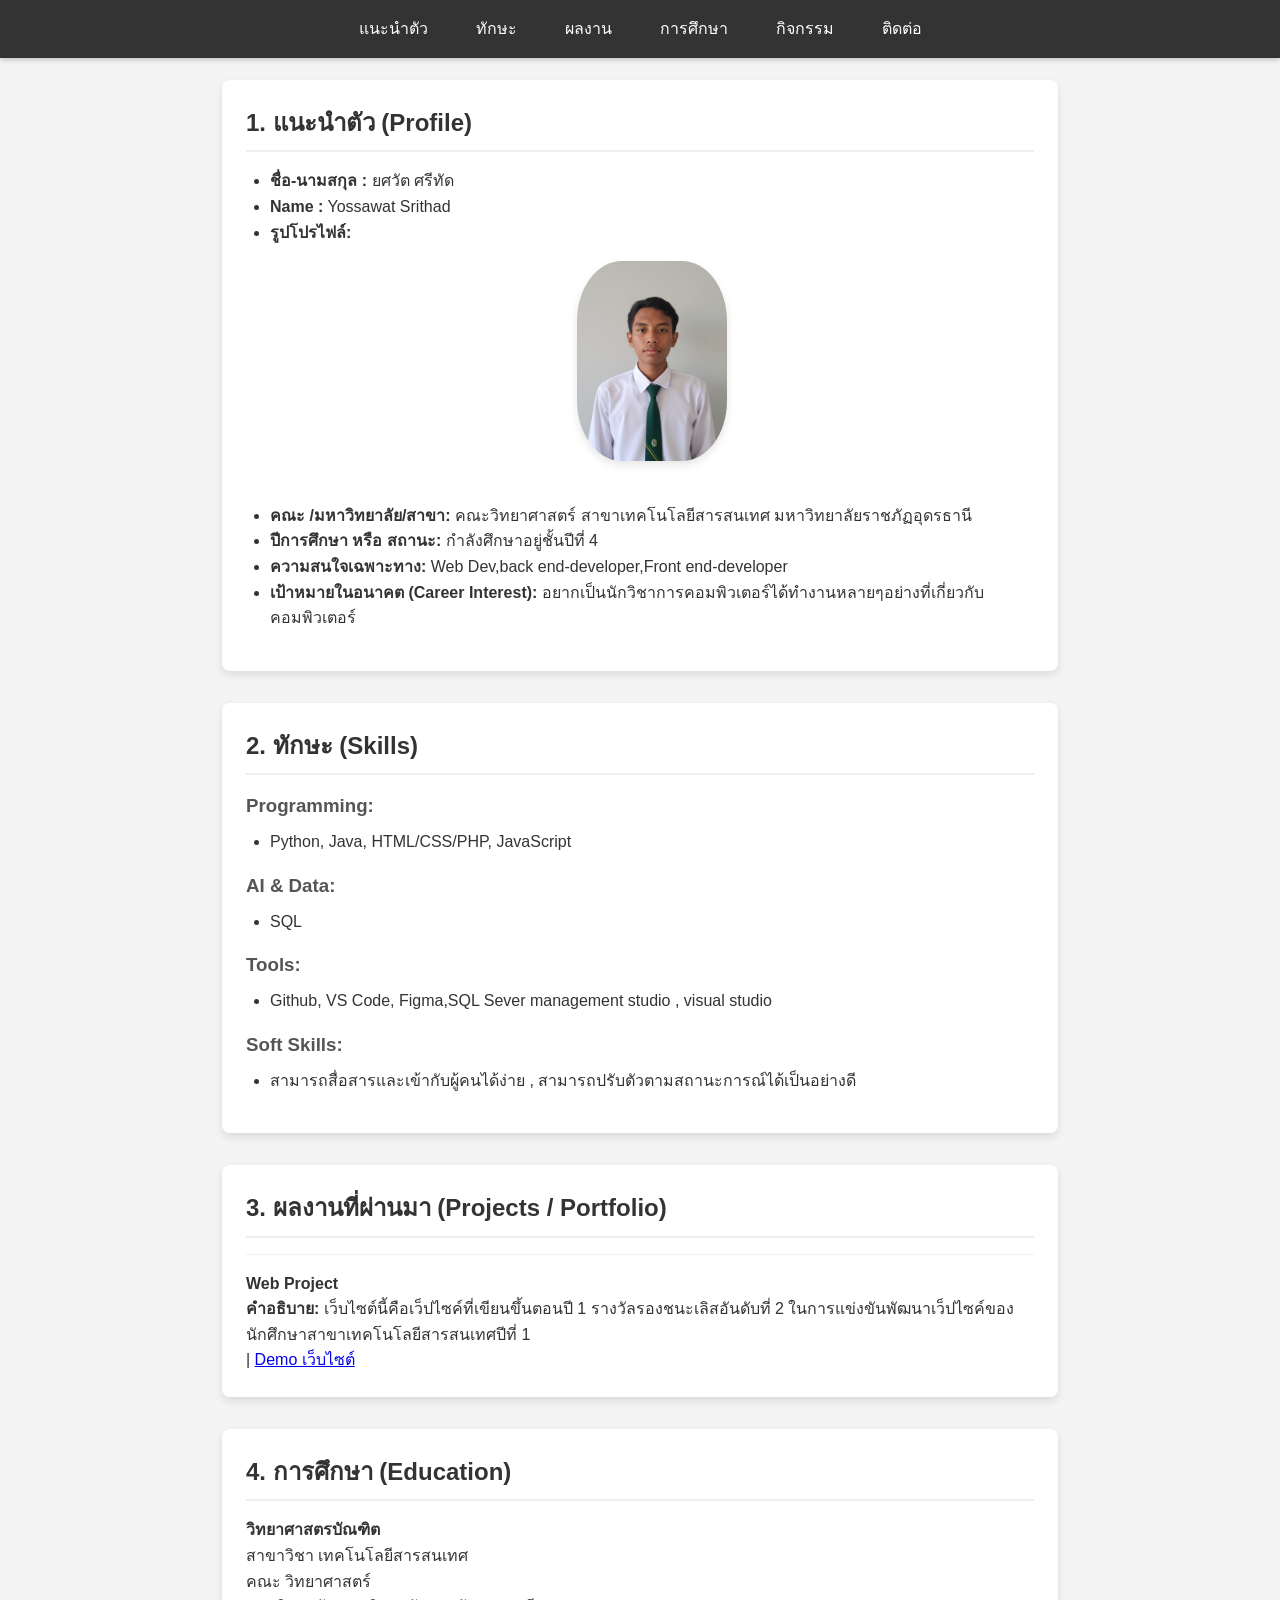
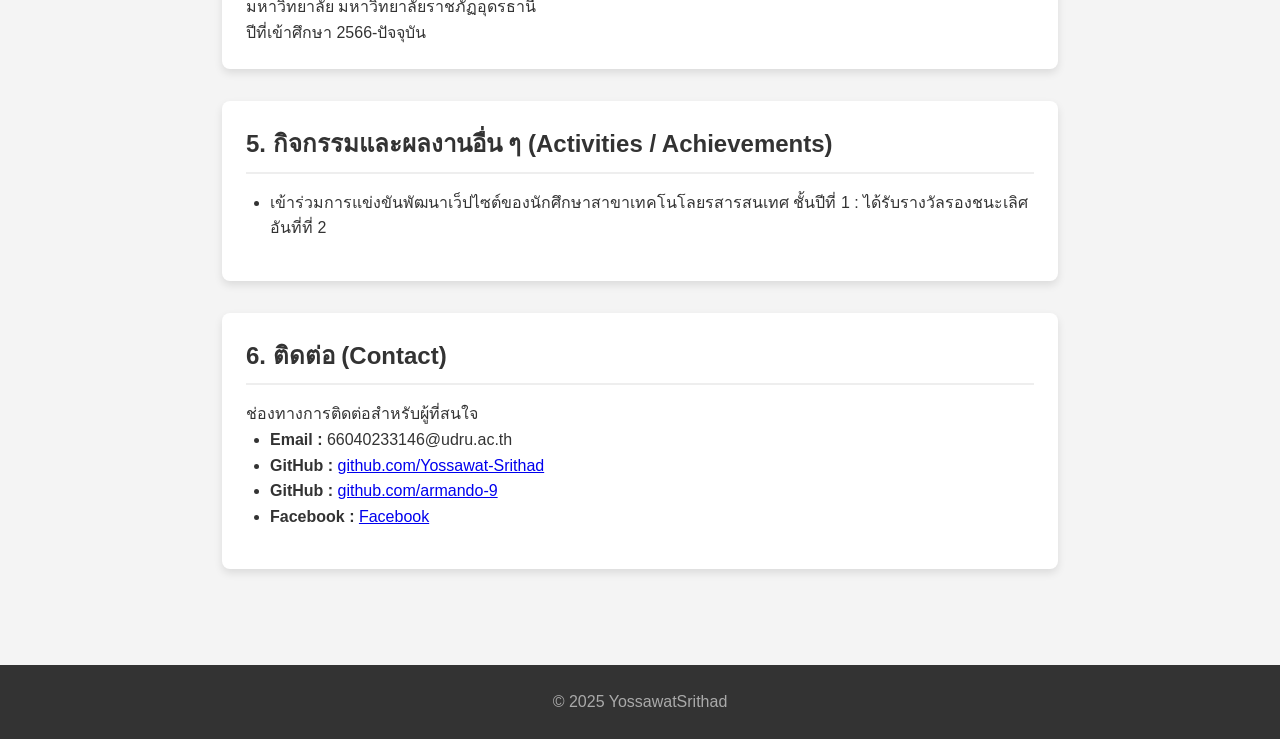
<file: index.html>
<!DOCTYPE html>
<html lang="th">
<head>
    <meta charset="UTF-8">
    <meta name="viewport" content="width=device-width, initial-scale=1.0">
    <title>Portfolio Yossawat</title>
    
    <link rel="stylesheet" href="style.css">
</head>
<body>

    <nav class="navbar">
        <ul class="nav-links">
            <li><a href="#profile">แนะนำตัว</a></li>
            <li><a href="#skills">ทักษะ</a></li>
            <li><a href="#projects">ผลงาน</a></li>
            <li><a href="#education">การศึกษา</a></li>
            <li><a href="#activities">กิจกรรม</a></li>
            <li><a href="#contact">ติดต่อ</a></li>
        </ul>
    </nav>

    <main class="container">

        <section id="profile" class="card">
            <h2>1. แนะนำตัว (Profile)</h2>
            
            <ul>
                <li><strong>ชื่อ-นามสกุล :</strong> ยศวัต ศรีทัด </li>
                <li><strong>Name :</strong> Yossawat Srithad</li>
                <li><strong>รูปโปรไฟล์:</strong> <img src="Gemini_Generated_Image_wh20xawh20xawh20.png" alt="รูปโปรไฟล์" class="profile-img"><br></li>
                <li><strong>คณะ /มหาวิทยาลัย/สาขา:</strong> คณะวิทยาศาสตร์ สาขาเทคโนโลยีสารสนเทศ มหาวิทยาลัยราชภัฏอุดรธานี</li>
                <li><strong>ปีการศึกษา หรือ สถานะ:</strong> กำลังศึกษาอยู่ชั้นปีที่ 4 </li>
                <li><strong>ความสนใจเฉพาะทาง:</strong> Web Dev,back end-developer,Front end-developer </li>
                <li><strong>เป้าหมายในอนาคต (Career Interest):</strong> อยากเป็นนักวิชาการคอมพิวเตอร์ได้ทำงานหลายๆอย่างที่เกี่ยวกับคอมพิวเตอร์</li>
            </ul>
        </section>

        <section id="skills" class="card">
            <h2>2. ทักษะ (Skills)</h2>
            <h3>Programming:</h3>
            <ul>
                <li>Python, Java, HTML/CSS/PHP, JavaScript </li>
            </ul>
            <h3>AI & Data:</h3>
            <ul>
                <li>SQL</li>
            </ul>

            <h3>Tools:</h3>
            <ul>
                <li>Github, VS Code, Figma,SQL Sever management studio , visual studio</li>
            </ul>

            <h3>Soft Skills:</h3>
            <ul>
                <li>สามารถสื่อสารและเข้ากับผู้คนได้ง่าย , สามารถปรับตัวตามสถานะการณ์ได้เป็นอย่างดี</li>
            </ul>
        </section>

        <section id="projects" class="card">
            <h2>3. ผลงานที่ผ่านมา (Projects / Portfolio)</h2>
            <div class="project-item">
                <h4>Web Project</h4>
                <p><strong>คำอธิบาย:</strong> เว็บไซต์นี้คือเว็ปไซค์ที่เขียนขึ้นตอนปี 1 รางวัลรองชนะเลิสอันดับที่ 2 ในการแข่งขันพัฒนาเว็ปไซค์ของนักศึกษาสาขาเทคโนโลยีสารสนเทศปีที่ 1</p>
                <p>
                    | 
                    <a href="website/homepage.html">Demo เว็บไซต์</a>
                </p>
                </div>

            
        </section>

        <section id="education" class="card">
            <h2>4. การศึกษา (Education)</h2>
            <p>
                <strong>วิทยาศาสตรบัณฑิต</strong><br>
                สาขาวิชา เทคโนโลยีสารสนเทศ<br>
                คณะ วิทยาศาสตร์<br>
                มหาวิทยาลัย มหาวิทยาลัยราชภัฏอุดรธานี<br>
                ปีที่เข้าศึกษา 2566-ปัจจุบัน 
            </p>
        </section>

        <section id="activities" class="card">
            <h2>5. กิจกรรมและผลงานอื่น ๆ (Activities / Achievements)</h2>
            
            <ul>
                <li>เข้าร่วมการแข่งขันพัฒนาเว็ปไซต์ของนักศึกษาสาขาเทคโนโลยรสารสนเทศ ชั้นปีที่ 1 : ได้รับรางวัลรองชนะเลิศอันที่ที่ 2</li>
                
            </ul>
        </section>

        <section id="contact" class="card">
            <h2>6. ติดต่อ (Contact)</h2>
            <p>ช่องทางการติดต่อสำหรับผู้ที่สนใจ</p>
            <ul>
                <li><strong>Email :</strong> 66040233146@udru.ac.th </li>
                <li><strong>GitHub :</strong> <a href="https://github.com/Yossawat-Srithad">github.com/Yossawat-Srithad</a></li>
                <li><strong>GitHub :</strong> <a href="https://github.com/armando-9">github.com/armando-9</a></li>
                <li><Strong>Facebook :</Strong> <a href="https://www.facebook.com/armando.pompam.735">Facebook</a></li>
            </ul>
        </section>

    </main> <footer>
        <p>&copy; 2025 YossawatSrithad</p>
    </footer>

</body>
</html>
</file>
<file: style.css>
/* =================================
  ส่วนที่ 1: Global Styles (ตั้งค่าโดยรวม)
  =================================
*/

/* * { ... } คือการเลือกลูกเล่นทั้งหมดในหน้า
  - box-sizing: border-box; เป็นการตั้งค่ามาตรฐานที่ช่วยให้การจัด layout ง่ายขึ้น
*/
* {
    box-sizing: border-box;
    margin: 0;
    padding: 0;
}

/* ตั้งค่าให้ทั้งหน้าเว็บมีการเลื่อน (scroll) ที่นุ่มนวล
  เวลาคลิก Navbar มันจะค่อยๆ เลื่อนไป ไม่กระโดด
*/
html {
    scroll-behavior: smooth;
}

/* ตั้งค่าพื้นฐานของ <body>
  - font-family: เลือก font ที่จะใช้
  - background-color: สีพื้นหลังของหน้า
  - color: สีตัวอักษรหลัก
*/
body {
    font-family: Arial, sans-serif; /* ใช้ฟอนต์ Arial หรือฟอนต์พื้นฐานที่ไม่มีหาง */
    background-color: #f4f4f4; /* สีเทาอ่อน */
    color: #333;
    line-height: 1.6; /* ระยะห่างระหว่างบรรทัด */
}

/* =================================
  ส่วนที่ 2: Navbar (เมนูนำทาง)
  =================================
*/

/* ตกแต่งแถบ Navbar หลัก
  - background-color: สีพื้นหลังของ Navbar
  - position: fixed; ทำให้ Navbar "ลอย" และ "ติด" อยู่ด้านบนสุดของจอเสมอ
  - top: 0; left: 0; คือการสั่งให้อยู่มุมซ้ายบน
  - width: 100%; ให้เต็มความกว้างจอ
  - box-shadow: เพิ่มเงาจางๆ
  - z-index: 100; ให้อยู่เหนือกว่าองค์ประกอบอื่น
*/
.navbar {
    background-color: #333; /* สีเทาเข้ม */
    position: fixed;
    top: 0;
    left: 0;
    width: 100%;
    padding: 1rem 0; /* เว้นระยะข้างบน/ล่าง 1rem (ประมาณ 16px) */
    box-shadow: 0 2px 5px rgba(0,0,0,0.2);
    z-index: 100;
}

/* จัดการรายการเมนู (<ul>)
  - display: flex; ทำให้ <li> ที่อยู่ข้างในมาเรียงต่อกันแนวนอน
  - justify-content: center; จัดให้อยู่ตรงกลาง
  - list-style-type: none; เอา "จุด" หน้า
*/
.navbar .nav-links {
    display: flex;
    justify-content: center;
    list-style-type: none;
}

/* ตกแต่งตัวลิงก์ (<a>) ใน Navbar
  - color: สีตัวอักษร (สีขาว)
  - text-decoration: none; เอา "เส้นใต้" ออก
  - padding: เพิ่มระยะห่างรอบๆ ตัวอักษร
  - margin: เพิ่มระยะห่างระหว่างปุ่มเมนู
*/
.navbar .nav-links li a {
    color: white;
    text-decoration: none;
    padding: 0.5rem 1rem; /* บนล่าง 0.5, ซ้ายขวา 1 */
    margin: 0 0.5rem;
    border-radius: 5px; /* ทำให้ขอบมนนิดๆ */
    transition: background-color 0.3s; /* เพิ่ม animation เวลาเอาเมาส์ชี้ */
}

/* :hover คือ "เมื่อเอาเมาส์มาวาง"
  - เปลี่ยนสีพื้นหลังเล็กน้อย
*/
.navbar .nav-links li a:hover {
    background-color: #555;
}


/* =================================
  ส่วนที่ 3: Main Content (เนื้อหาหลัก)
  =================================
*/

/* จัดรูปแบบ <main> ที่เราตั้ง class="container"
  - max-width: กำหนดความกว้างสูงสุด (เว็บจะไม่กว้างเกินไปบนจอใหญ่)
  - margin: 0 auto; จัดให้อยู่ตรงกลางจอ
  - padding: เพิ่มระยะห่างรอบๆ
  - padding-top: 80px; 
    *** (สำคัญมาก) *** เนื่องจาก Navbar ของเรา "ลอย" (fixed) 
    เราต้อง "ดัน" เนื้อหาหลักลงมา 
    ไม่งั้นมันจะไปซ่อนอยู่ "ใต้" Navbar
*/
.container {
    max-width: 900px;
    margin: 0 auto;
    padding: 2rem;
    padding-top: 80px; /* ต้องมากกว่าความสูงของ Navbar เล็กน้อย */
}

/* ตกแต่ง <section> (แต่ละส่วน)
  - เราตั้ง class="card" ให้ทุก section ใน HTML
  - ทำให้มันดูเหมือน "การ์ด" ที่มีขอบมนและเงา
*/
.card {
    background-color: #ffffff; /* สีขาว */
    border-radius: 8px; /* ขอบมน */
    box-shadow: 0 4px 8px rgba(0,0,0,0.1); /* เงา */
    padding: 1.5rem; /* ระยะห่างข้างใน */
    margin-bottom: 2rem; /* ระยะห่างระหว่างการ์ด (section) */
}

/* ตกแต่งหัวข้อ (<h2>)
*/
.card h2 {
    color: #333;
    border-bottom: 2px solid #eee; /* เส้นใต้จางๆ */
    padding-bottom: 0.5rem;
    margin-bottom: 1rem;
}

/* ตกแต่งหัวข้อย่อย (<h3>)
*/
.card h3 {
    color: #555;
    margin-top: 1rem;
    margin-bottom: 0.5rem;
}

/* จัดระยะห่างของ <ul> ในการ์ด
*/
.card ul {
    margin-left: 1.5rem;
    margin-bottom: 1rem;
}

/* ตกแต่งส่วนของ Project
*/
.project-item {
    border-top: 1px solid #f0f0f0;
    padding-top: 1rem;
    margin-top: 1rem;
}
.project-item:first-child {
    border-top: none; /* อันแรกสุดไม่ต้องมีเส้นขีด */
}

/* =================================
  ส่วนที่ 4: Footer (ส่วนท้าย)
  =================================
*/
footer {
    text-align: center;
    padding: 1.5rem;
    background-color: #333;
    color: #aaa;
    margin-top: 2rem;
}
/* =================================
  ส่วนเพิ่มเติม: รูปโปรไฟล์ (แบบ px)
  =================================
*/
.profile-img {
    width: 150px;/* ลองที่ 150px (ถ้าเล็กไปก็เพิ่ม เช่น 180px) */
    height: 200px; /* กำหนดความสูงให้เท่าความกว้าง */
    object-fit: cover; /* (สำคัญมาก) กันรูปสัดส่วนเพี้ยน */
    border-radius: 30%; 
    display: block; 
    margin: 1rem auto; 
    box-shadow: 0 4px 8px rgba(0,0,0,0.1); 
}
</file>
